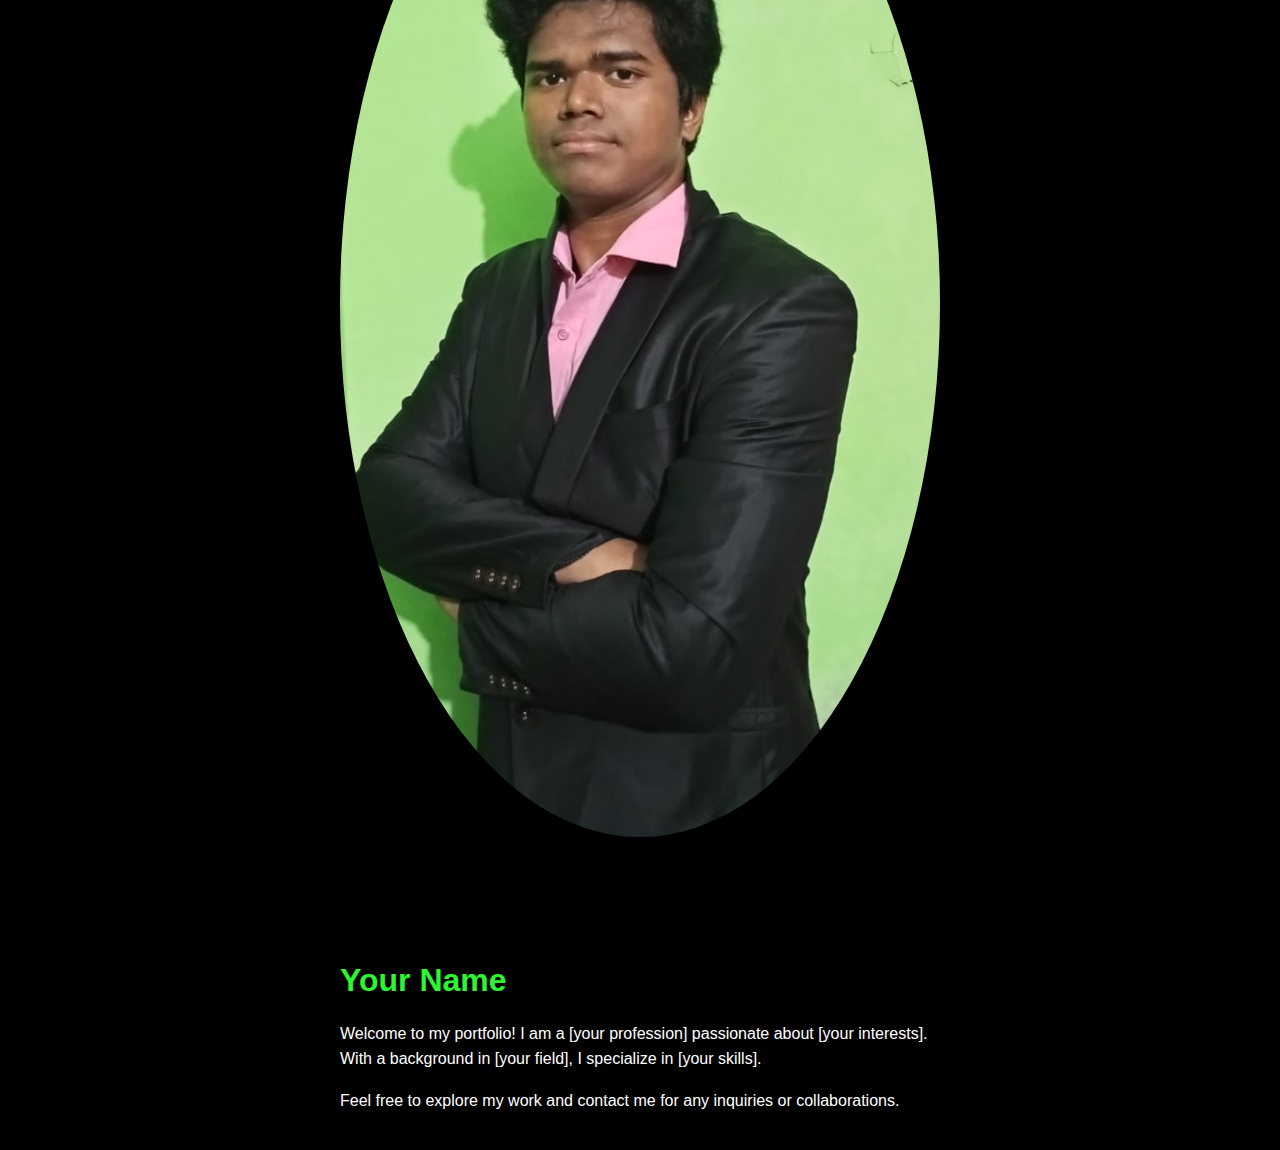
<file: Sakur_Portfolio/aboutme.html>
<!DOCTYPE html>
<html lang="en">

<head>
    <meta charset="UTF-8">
    <meta name="viewport" content="width=device-width, initial-scale=1.0">
    <style>
        body {
            font-family: 'Arial', sans-serif;
            margin: 0;
            padding: 0;
            background-color: #000; /* Set background color to black */
            color: #fff; /* Set text color to white */
        }

        .container {
            display: flex;
            justify-content: center;
            align-items: center;
            height: 100vh;
        }

        .bio {
            max-width: 600px;
            text-align: left;
            padding: 20px;
        }

        img {
            width: 100%;
            border-radius: 100%;
            margin-bottom: 100px;
        }

        h1 {
            color: #2cf630; /* Set text color to white */
        }

        p {
            line-height: 1.6;
        }
    </style>
    <title>Your Portfolio</title>
</head>

<body>
    <div class="container">
        <div class="bio">
            
            <img src='./3.jpeg'>
            <h1>Your Name</h1>
            <p>
                Welcome to my portfolio! I am a [your profession] passionate about [your interests]. With a background in [your field], I specialize in [your skills].
            </p>
            <p>
                Feel free to explore my work and contact me for any inquiries or collaborations.
            </p>
        </div>
    </div>
</body>

</html>
</file>
